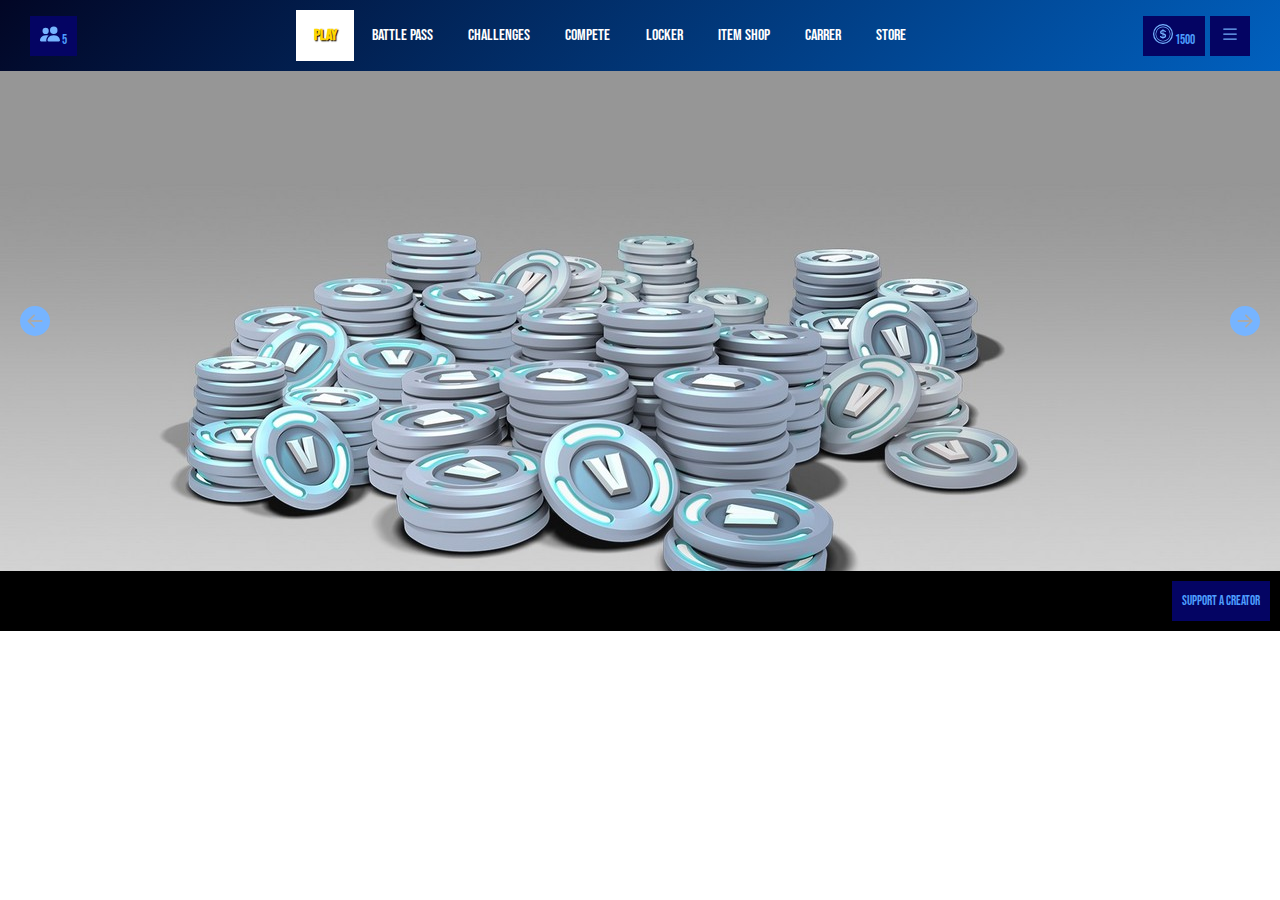
<file: index.html>
<!DOCTYPE html>
<html lang="en">
    <head>

        <!-- META TAGS -->
        <meta charset="UTF-8">
        <meta name="viewport" content="width=device-width, initial-scale=1.0">
        <!-- LINK TAGS -->

        <!-- WEB ICON -->
        <link rel="shortcut icon" href="./IMG/web design/logo/fortnite-logo.png" type="image/x-icon">
        
        <!-- BOOTSTRAP -->
        <link href="https://cdn.jsdelivr.net/npm/bootstrap@5.3.2/dist/css/bootstrap.min.css" rel="stylesheet" integrity="sha384-T3c6CoIi6uLrA9TneNEoa7RxnatzjcDSCmG1MXxSR1GAsXEV/Dwwykc2MPK8M2HN" crossorigin="anonymous">
        
        <!-- STYLE CSS -->
        <link rel="stylesheet" href="./CSS/style.css">

        <!-- TITLE -->
        <title>ITEM SHOP</title>
    </head>
    <body>
        <header>

            <div class="header__row-1">

                <!-- FRIENDS LIST -->
                <div class="">
                    <button>
                        <!-- ICON -->
                        <svg xmlns="http://www.w3.org/2000/svg" width="16" height="16" fill="currentColor" class="bi bi-people-fill" viewBox="0 0 16 16">
                            <path d="M7 14s-1 0-1-1 1-4 5-4 5 3 5 4-1 1-1 1zm4-6a3 3 0 1 0 0-6 3 3 0 0 0 0 6m-5.784 6A2.24 2.24 0 0 1 5 13c0-1.355.68-2.75 1.936-3.72A6.3 6.3 0 0 0 5 9c-4 0-5 3-5 4s1 1 1 1zM4.5 8a2.5 2.5 0 1 0 0-5 2.5 2.5 0 0 0 0 5"/>
                        </svg>

                        <!-- NUMBER OF FRIENDS -->
                        <span>5</span>
                    </button>

                </div>

                <!-- NAV BAR -->
                    <div class="nav__bar">

                        <li class="active">
                            <a href="" class="active"><strong>PLAY</strong></a>
                        </li>

                        <li>
                            <a href="">BATTLE PASS</a>
                        </li>
                        <li>
                            <a href="">CHALLENGES</a>
                        </li>
                        <li>
                            <a href="">COMPETE</a>
                        </li>
                        <li>
                            <a href="">LOCKER</a>
                        </li>
                        <li>
                            <a href="./Subpages/item shop/itemshop.html">ITEM SHOP</a>
                        </li>
                        <li>
                            <a href="">CARRER</a>
                        </li>
                        <li>
                            <a href="">STORE</a>
                        </li>
                    </div>


                <!-- V-BUCKS & MENU -->
                <div class="some">
                    <!-- V-BUCKS -->
                    <button>
                        <!-- ICON -->
                        <svg xmlns="http://www.w3.org/2000/svg" width="16" height="16" fill="currentColor" class="bi bi-coin" viewBox="0 0 16 16">
                            <path d="M5.5 9.511c.076.954.83 1.697 2.182 1.785V12h.6v-.709c1.4-.098 2.218-.846 2.218-1.932 0-.987-.626-1.496-1.745-1.76l-.473-.112V5.57c.6.068.982.396 1.074.85h1.052c-.076-.919-.864-1.638-2.126-1.716V4h-.6v.719c-1.195.117-2.01.836-2.01 1.853 0 .9.606 1.472 1.613 1.707l.397.098v2.034c-.615-.093-1.022-.43-1.114-.9zm2.177-2.166c-.59-.137-.91-.416-.91-.836 0-.47.345-.822.915-.925v1.76h-.005zm.692 1.193c.717.166 1.048.435 1.048.91 0 .542-.412.914-1.135.982V8.518z"/>
                            <path d="M8 15A7 7 0 1 1 8 1a7 7 0 0 1 0 14m0 1A8 8 0 1 0 8 0a8 8 0 0 0 0 16"/>
                            <path d="M8 13.5a5.5 5.5 0 1 1 0-11 5.5 5.5 0 0 1 0 11m0 .5A6 6 0 1 0 8 2a6 6 0 0 0 0 12"/>
                        </svg>
                        <!-- NUMBER OF VBUCKS -->
                        <span>1500</span>
                    </button>

                    <!-- LIST -->

                    <div class="list-navbar__container">
                        <button>
                            <svg xmlns="http://www.w3.org/2000/svg" width="16" height="16" fill="currentColor" class="bi bi-list" viewBox="0 0 16 16">
                                <path fill-rule="evenodd" d="M2.5 12a.5.5 0 0 1 .5-.5h10a.5.5 0 0 1 0 1H3a.5.5 0 0 1-.5-.5m0-4a.5.5 0 0 1 .5-.5h10a.5.5 0 0 1 0 1H3a.5.5 0 0 1-.5-.5m0-4a.5.5 0 0 1 .5-.5h10a.5.5 0 0 1 0 1H3a.5.5 0 0 1-.5-.5"/>
                            </svg>
                        </button> 
                        
                        <div class="mobile_nav__bar">

                            <li class="active">
                                <a href="" class="active"><strong>PLAY</strong></a>
                            </li>
    
                            <li>
                                <a href="">BATTLE PASS</a>
                            </li>
                            <li>
                                <a href="">CHALLENGES</a>
                            </li>
                            <li>
                                <a href="">COMPETE</a>
                            </li>
                            <li>
                                <a href="">LOCKER</a>
                            </li>
                            <li>
                                <a href="./Subpages/item shop/itemshop.html">ITEM SHOP</a>
                            </li>
                            <li>
                                <a href="">CARRER</a>
                            </li>
                            <li>
                                <a href="">STORE</a>
                            </li>
                        </div>
                    </div>


                </div>

            </div>


        </header>

        <main class="home__main">

            <section class="slider__section">

                <div class="toggle__row">
                    <!-- LEFT ROW -->
                    <svg xmlns="http://www.w3.org/2000/svg" width="16" height="16" fill="currentColor" class="bi bi-arrow-left-circle-fill" viewBox="0 0 16 16">
                        <path d="M8 0a8 8 0 1 0 0 16A8 8 0 0 0 8 0m3.5 7.5a.5.5 0 0 1 0 1H5.707l2.147 2.146a.5.5 0 0 1-.708.708l-3-3a.5.5 0 0 1 0-.708l3-3a.5.5 0 1 1 .708.708L5.707 7.5z"/>
                    </svg>

                    <!-- RIGHT ROW -->
                    <svg xmlns="http://www.w3.org/2000/svg" width="16" height="16" fill="currentColor" class="bi bi-arrow-right-circle-fill" viewBox="0 0 16 16">
                        <path d="M8 0a8 8 0 1 1 0 16A8 8 0 0 1 8 0M4.5 7.5a.5.5 0 0 0 0 1h5.793l-2.147 2.146a.5.5 0 0 0 .708.708l3-3a.5.5 0 0 0 0-.708l-3-3a.5.5 0 1 0-.708.708L10.293 7.5z"/>
                    </svg>
                </div>
            </section>

        </main>

        <footer>
            <div class="creator-code">
                <button>SUPPORT A CREATOR</button>
            </div>
        </footer>
        
        <script src="./JS/script.js"></script>
    </body>
</html>
</file>
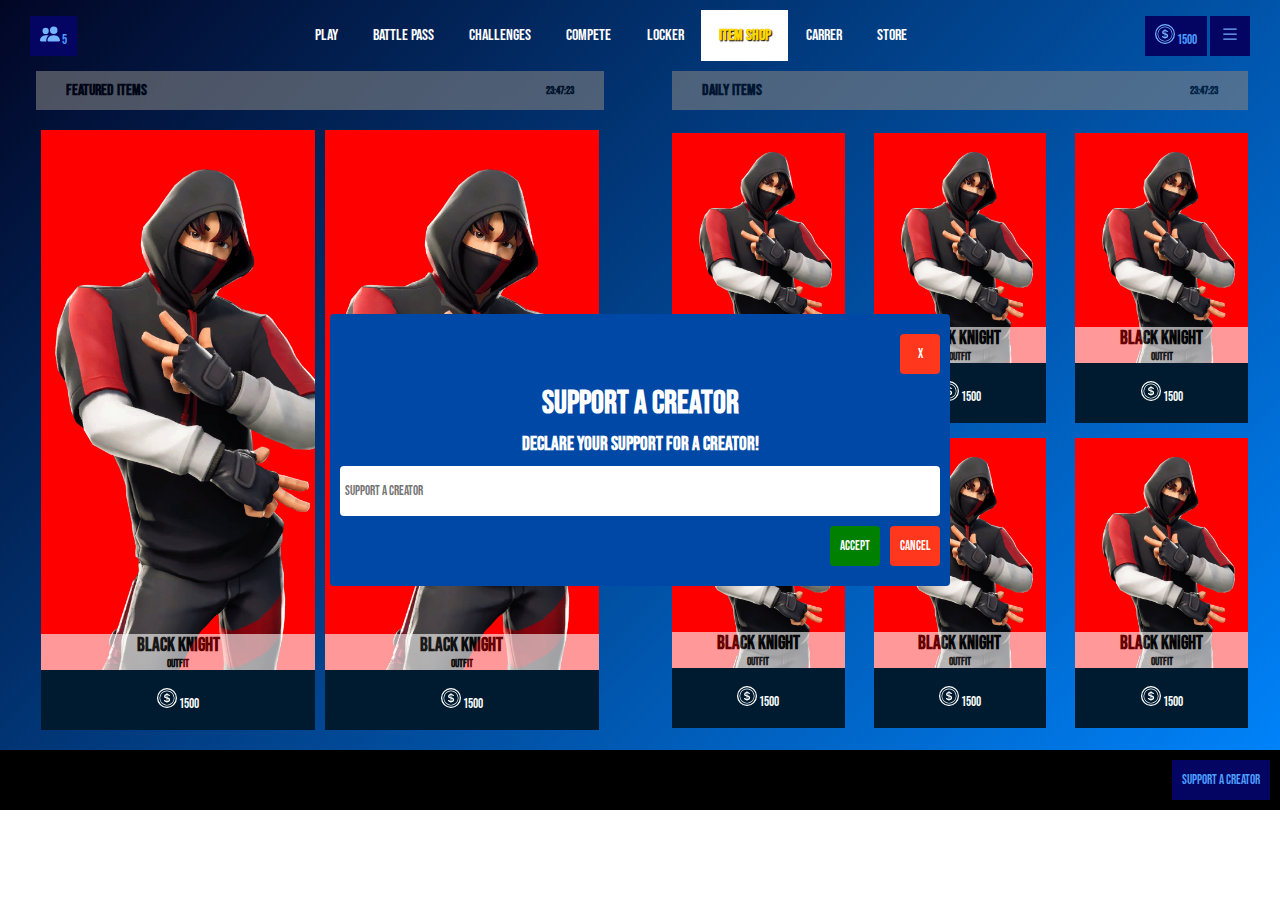
<file: Subpages/item shop/itemshop.html>
<!DOCTYPE html>
<html lang="en">
    <head>

        <!-- META TAGS -->
        <meta charset="UTF-8">
        <meta name="viewport" content="width=device-width, initial-scale=1.0">
        <!-- LINK TAGS -->

        <!-- WEB ICON -->
        <link rel="shortcut icon" href="../../IMG/web design/logo/fortnite-logo.png" type="image/x-icon">
        
        <!-- BOOTSTRAP -->
        <link href="https://cdn.jsdelivr.net/npm/bootstrap@5.3.2/dist/css/bootstrap.min.css" rel="stylesheet" integrity="sha384-T3c6CoIi6uLrA9TneNEoa7RxnatzjcDSCmG1MXxSR1GAsXEV/Dwwykc2MPK8M2HN" crossorigin="anonymous">
        
        <!-- STYLE CSS -->
        <link rel="stylesheet" href="../../CSS/style.css">

        <!-- TITLE -->
        <title>ITEM SHOP</title>
    </head>
    <body>
        <header>

            <div class="header__row-1">

                <!-- FRIENDS LIST -->
                <div class="">
                    <button>
                        <!-- ICON -->
                        <svg xmlns="http://www.w3.org/2000/svg" width="16" height="16" fill="currentColor" class="bi bi-people-fill" viewBox="0 0 16 16">
                            <path d="M7 14s-1 0-1-1 1-4 5-4 5 3 5 4-1 1-1 1zm4-6a3 3 0 1 0 0-6 3 3 0 0 0 0 6m-5.784 6A2.24 2.24 0 0 1 5 13c0-1.355.68-2.75 1.936-3.72A6.3 6.3 0 0 0 5 9c-4 0-5 3-5 4s1 1 1 1zM4.5 8a2.5 2.5 0 1 0 0-5 2.5 2.5 0 0 0 0 5"/>
                        </svg>

                        <!-- NUMBER OF FRIENDS -->
                        <span>5</span>
                    </button>

                </div>

                <!-- NAV BAR -->

                    <div class="nav__bar">

                        <li>
                            <a href="../../index.html">PLAY</a>
                        </li>

                        <li>
                            <a href="">BATTLE PASS</a>
                        </li>
                        <li>
                            <a href="">CHALLENGES</a>
                        </li>
                        <li>
                            <a href="">COMPETE</a>
                        </li>
                        <li>
                            <a href="">LOCKER</a>
                        </li>
                        <li class="active">
                            <a href="" class="active"><strong>ITEM SHOP</strong></a>
                        </li>
                        <li>
                            <a href="">CARRER</a>
                        </li>
                        <li>
                            <a href="../store/vbucks.html">STORE</a>
                        </li>
                    </div>


                <!-- V-BUCKS & MENU -->
                <div>
                    <!-- V-BUCKS -->
                    <button>
                        <!-- ICON -->
                        <svg xmlns="http://www.w3.org/2000/svg" width="16" height="16" fill="currentColor" class="bi bi-coin" viewBox="0 0 16 16">
                            <path d="M5.5 9.511c.076.954.83 1.697 2.182 1.785V12h.6v-.709c1.4-.098 2.218-.846 2.218-1.932 0-.987-.626-1.496-1.745-1.76l-.473-.112V5.57c.6.068.982.396 1.074.85h1.052c-.076-.919-.864-1.638-2.126-1.716V4h-.6v.719c-1.195.117-2.01.836-2.01 1.853 0 .9.606 1.472 1.613 1.707l.397.098v2.034c-.615-.093-1.022-.43-1.114-.9zm2.177-2.166c-.59-.137-.91-.416-.91-.836 0-.47.345-.822.915-.925v1.76h-.005zm.692 1.193c.717.166 1.048.435 1.048.91 0 .542-.412.914-1.135.982V8.518z"/>
                            <path d="M8 15A7 7 0 1 1 8 1a7 7 0 0 1 0 14m0 1A8 8 0 1 0 8 0a8 8 0 0 0 0 16"/>
                            <path d="M8 13.5a5.5 5.5 0 1 1 0-11 5.5 5.5 0 0 1 0 11m0 .5A6 6 0 1 0 8 2a6 6 0 0 0 0 12"/>
                        </svg>
                        <!-- NUMBER OF VBUCKS -->
                        <span>1500</span>
                    </button>

                    <!-- LIST -->
                    <button>
                        <svg xmlns="http://www.w3.org/2000/svg" width="16" height="16" fill="currentColor" class="bi bi-list" viewBox="0 0 16 16">
                            <path fill-rule="evenodd" d="M2.5 12a.5.5 0 0 1 .5-.5h10a.5.5 0 0 1 0 1H3a.5.5 0 0 1-.5-.5m0-4a.5.5 0 0 1 .5-.5h10a.5.5 0 0 1 0 1H3a.5.5 0 0 1-.5-.5m0-4a.5.5 0 0 1 .5-.5h10a.5.5 0 0 1 0 1H3a.5.5 0 0 1-.5-.5"/>
                        </svg>
                    </button>

                </div>

            </div>


        </header>

        <main>

            <div class="itemshop">

                <!-- ITEM SHOP LEFT SIDE -->
                <div class="itemshop-side ItemShop__leftSide">

                    <!-- FEATURED ITEMS -->
                    <div class="itemshop_items ItemShop__Featured-Items">
                        <h4>FEATURED ITEMS</h4>
                        <h6 class="ItemShop__Timer">23:47:23</h6>
                    </div>

                    <!-- 2 MAIN ITEMS -->
                    <div class="items primary__items">

                        <!-- ITEM 1 -->
                        <div class="item">

                            <div class="item_description">
                                <!-- ITEM NAME -->
                                <h3 class="item_name">BLACK KNIGHT</h3>

                                <!-- ITEM TYPE -->
                                <h6 class="item_type">Outfit</h6>
                            </div>

                            <div class="item_price">
                                <!-- ITEM PRICE -->
                                <button>
                                    <!-- CURRENCY ICON -->
                                    <svg xmlns="http://www.w3.org/2000/svg" width="16" height="16" fill="currentColor" class="bi bi-coin" viewBox="0 0 16 16">
                                        <path d="M5.5 9.511c.076.954.83 1.697 2.182 1.785V12h.6v-.709c1.4-.098 2.218-.846 2.218-1.932 0-.987-.626-1.496-1.745-1.76l-.473-.112V5.57c.6.068.982.396 1.074.85h1.052c-.076-.919-.864-1.638-2.126-1.716V4h-.6v.719c-1.195.117-2.01.836-2.01 1.853 0 .9.606 1.472 1.613 1.707l.397.098v2.034c-.615-.093-1.022-.43-1.114-.9zm2.177-2.166c-.59-.137-.91-.416-.91-.836 0-.47.345-.822.915-.925v1.76h-.005zm.692 1.193c.717.166 1.048.435 1.048.91 0 .542-.412.914-1.135.982V8.518z"/>
                                        <path d="M8 15A7 7 0 1 1 8 1a7 7 0 0 1 0 14m0 1A8 8 0 1 0 8 0a8 8 0 0 0 0 16"/>
                                        <path d="M8 13.5a5.5 5.5 0 1 1 0-11 5.5 5.5 0 0 1 0 11m0 .5A6 6 0 1 0 8 2a6 6 0 0 0 0 12"/>
                                    </svg>
                                    <!-- ITEM PRICE -->
                                    <span class="item_price_value">1500</span>
                                </button>
                            </div>
                        </div>

                        <!-- ITEM 2 -->
                        <div class="item">

                            <div class="item_description">
                                <!-- ITEM NAME -->
                                <h3 class="item_name">BLACK KNIGHT</h3>

                                <!-- ITEM TYPE -->
                                <h6 class="item_type">Outfit</h6>
                            </div>

                            <div class="item_price">
                                <!-- ITEM PRICE -->
                                <button>
                                    <!-- CURRENCY ICON -->
                                    <svg xmlns="http://www.w3.org/2000/svg" width="16" height="16" fill="currentColor" class="bi bi-coin" viewBox="0 0 16 16">
                                        <path d="M5.5 9.511c.076.954.83 1.697 2.182 1.785V12h.6v-.709c1.4-.098 2.218-.846 2.218-1.932 0-.987-.626-1.496-1.745-1.76l-.473-.112V5.57c.6.068.982.396 1.074.85h1.052c-.076-.919-.864-1.638-2.126-1.716V4h-.6v.719c-1.195.117-2.01.836-2.01 1.853 0 .9.606 1.472 1.613 1.707l.397.098v2.034c-.615-.093-1.022-.43-1.114-.9zm2.177-2.166c-.59-.137-.91-.416-.91-.836 0-.47.345-.822.915-.925v1.76h-.005zm.692 1.193c.717.166 1.048.435 1.048.91 0 .542-.412.914-1.135.982V8.518z"/>
                                        <path d="M8 15A7 7 0 1 1 8 1a7 7 0 0 1 0 14m0 1A8 8 0 1 0 8 0a8 8 0 0 0 0 16"/>
                                        <path d="M8 13.5a5.5 5.5 0 1 1 0-11 5.5 5.5 0 0 1 0 11m0 .5A6 6 0 1 0 8 2a6 6 0 0 0 0 12"/>
                                    </svg>
                                    <!-- ITEM PRICE -->
                                    <span class="item_price_value">1500</span>
                                </button>
                            </div>
                        </div>
                        
                    </div>

                </div>

                <!-- ITEM SHOP RIGHT SIDE -->
                <div class="itemshop-side ItemShop__rightSide">

                    <!-- DAILY ITEMS -->
                    <div class="itemshop_items ItemShop__Daily-Items">
                        <h4>DAILY ITEMS</h4>
                        <h6 class="ItemShop__Timer">23:47:23</h6>
                    </div>

                    <!-- 6 SECONDARY ITEMS -->
                    <div class="items secondary__items">

                        <!-- ITEM 1 -->
                        <div class="item">

                            <div class="item_description">
                                <!-- ITEM NAME -->
                                <h3 class="item_name">BLACK KNIGHT</h3>

                                <!-- ITEM TYPE -->
                                <h6 class="item_type">Outfit</h6>
                            </div>

                            <div class="item_price">
                                <!-- ITEM PRICE -->
                                <button>
                                    <!-- CURRENCY ICON -->
                                    <svg xmlns="http://www.w3.org/2000/svg" width="16" height="16" fill="currentColor" class="bi bi-coin" viewBox="0 0 16 16">
                                        <path d="M5.5 9.511c.076.954.83 1.697 2.182 1.785V12h.6v-.709c1.4-.098 2.218-.846 2.218-1.932 0-.987-.626-1.496-1.745-1.76l-.473-.112V5.57c.6.068.982.396 1.074.85h1.052c-.076-.919-.864-1.638-2.126-1.716V4h-.6v.719c-1.195.117-2.01.836-2.01 1.853 0 .9.606 1.472 1.613 1.707l.397.098v2.034c-.615-.093-1.022-.43-1.114-.9zm2.177-2.166c-.59-.137-.91-.416-.91-.836 0-.47.345-.822.915-.925v1.76h-.005zm.692 1.193c.717.166 1.048.435 1.048.91 0 .542-.412.914-1.135.982V8.518z"/>
                                        <path d="M8 15A7 7 0 1 1 8 1a7 7 0 0 1 0 14m0 1A8 8 0 1 0 8 0a8 8 0 0 0 0 16"/>
                                        <path d="M8 13.5a5.5 5.5 0 1 1 0-11 5.5 5.5 0 0 1 0 11m0 .5A6 6 0 1 0 8 2a6 6 0 0 0 0 12"/>
                                    </svg>
                                    <!-- ITEM PRICE -->
                                    <span class="item_price_value">1500</span>
                                </button>
                            </div>
                        </div>

                        <!-- ITEM 2 -->
                        <div class="item">

                            <div class="item_description">
                                <!-- ITEM NAME -->
                                <h3 class="item_name">BLACK KNIGHT</h3>

                                <!-- ITEM TYPE -->
                                <h6 class="item_type">Outfit</h6>
                            </div>

                            <div class="item_price">
                                <!-- ITEM PRICE -->
                                <button>
                                    <!-- CURRENCY ICON -->
                                    <svg xmlns="http://www.w3.org/2000/svg" width="16" height="16" fill="currentColor" class="bi bi-coin" viewBox="0 0 16 16">
                                        <path d="M5.5 9.511c.076.954.83 1.697 2.182 1.785V12h.6v-.709c1.4-.098 2.218-.846 2.218-1.932 0-.987-.626-1.496-1.745-1.76l-.473-.112V5.57c.6.068.982.396 1.074.85h1.052c-.076-.919-.864-1.638-2.126-1.716V4h-.6v.719c-1.195.117-2.01.836-2.01 1.853 0 .9.606 1.472 1.613 1.707l.397.098v2.034c-.615-.093-1.022-.43-1.114-.9zm2.177-2.166c-.59-.137-.91-.416-.91-.836 0-.47.345-.822.915-.925v1.76h-.005zm.692 1.193c.717.166 1.048.435 1.048.91 0 .542-.412.914-1.135.982V8.518z"/>
                                        <path d="M8 15A7 7 0 1 1 8 1a7 7 0 0 1 0 14m0 1A8 8 0 1 0 8 0a8 8 0 0 0 0 16"/>
                                        <path d="M8 13.5a5.5 5.5 0 1 1 0-11 5.5 5.5 0 0 1 0 11m0 .5A6 6 0 1 0 8 2a6 6 0 0 0 0 12"/>
                                    </svg>
                                    <!-- ITEM PRICE -->
                                    <span class="item_price_value">1500</span>
                                </button>
                            </div>
                        </div>

                        <!-- ITEM 3 -->
                        <div class="item">

                            <div class="item_description">
                                <!-- ITEM NAME -->
                                <h3 class="item_name">BLACK KNIGHT</h3>

                                <!-- ITEM TYPE -->
                                <h6 class="item_type">Outfit</h6>
                            </div>

                            <div class="item_price">
                                <!-- ITEM PRICE -->
                                <button>
                                    <!-- CURRENCY ICON -->
                                    <svg xmlns="http://www.w3.org/2000/svg" width="16" height="16" fill="currentColor" class="bi bi-coin" viewBox="0 0 16 16">
                                        <path d="M5.5 9.511c.076.954.83 1.697 2.182 1.785V12h.6v-.709c1.4-.098 2.218-.846 2.218-1.932 0-.987-.626-1.496-1.745-1.76l-.473-.112V5.57c.6.068.982.396 1.074.85h1.052c-.076-.919-.864-1.638-2.126-1.716V4h-.6v.719c-1.195.117-2.01.836-2.01 1.853 0 .9.606 1.472 1.613 1.707l.397.098v2.034c-.615-.093-1.022-.43-1.114-.9zm2.177-2.166c-.59-.137-.91-.416-.91-.836 0-.47.345-.822.915-.925v1.76h-.005zm.692 1.193c.717.166 1.048.435 1.048.91 0 .542-.412.914-1.135.982V8.518z"/>
                                        <path d="M8 15A7 7 0 1 1 8 1a7 7 0 0 1 0 14m0 1A8 8 0 1 0 8 0a8 8 0 0 0 0 16"/>
                                        <path d="M8 13.5a5.5 5.5 0 1 1 0-11 5.5 5.5 0 0 1 0 11m0 .5A6 6 0 1 0 8 2a6 6 0 0 0 0 12"/>
                                    </svg>
                                    <!-- ITEM PRICE -->
                                    <span class="item_price_value">1500</span>
                                </button>
                            </div>
                        </div>

                        <!-- ITEM 4 -->
                        <div class="item">

                            <div class="item_description">
                                <!-- ITEM NAME -->
                                <h3 class="item_name">BLACK KNIGHT</h3>

                                <!-- ITEM TYPE -->
                                <h6 class="item_type">Outfit</h6>
                            </div>

                            <div class="item_price">
                                <!-- ITEM PRICE -->
                                <button>
                                    <!-- CURRENCY ICON -->
                                    <svg xmlns="http://www.w3.org/2000/svg" width="16" height="16" fill="currentColor" class="bi bi-coin" viewBox="0 0 16 16">
                                        <path d="M5.5 9.511c.076.954.83 1.697 2.182 1.785V12h.6v-.709c1.4-.098 2.218-.846 2.218-1.932 0-.987-.626-1.496-1.745-1.76l-.473-.112V5.57c.6.068.982.396 1.074.85h1.052c-.076-.919-.864-1.638-2.126-1.716V4h-.6v.719c-1.195.117-2.01.836-2.01 1.853 0 .9.606 1.472 1.613 1.707l.397.098v2.034c-.615-.093-1.022-.43-1.114-.9zm2.177-2.166c-.59-.137-.91-.416-.91-.836 0-.47.345-.822.915-.925v1.76h-.005zm.692 1.193c.717.166 1.048.435 1.048.91 0 .542-.412.914-1.135.982V8.518z"/>
                                        <path d="M8 15A7 7 0 1 1 8 1a7 7 0 0 1 0 14m0 1A8 8 0 1 0 8 0a8 8 0 0 0 0 16"/>
                                        <path d="M8 13.5a5.5 5.5 0 1 1 0-11 5.5 5.5 0 0 1 0 11m0 .5A6 6 0 1 0 8 2a6 6 0 0 0 0 12"/>
                                    </svg>
                                    <!-- ITEM PRICE -->
                                    <span class="item_price_value">1500</span>
                                </button>
                            </div>
                        </div>

                        <!-- ITEM 5 -->
                        <div class="item">

                            <div class="item_description">
                                <!-- ITEM NAME -->
                                <h3 class="item_name">BLACK KNIGHT</h3>

                                <!-- ITEM TYPE -->
                                <h6 class="item_type">Outfit</h6>
                            </div>

                            <div class="item_price">
                                <!-- ITEM PRICE -->
                                <button>
                                    <!-- CURRENCY ICON -->
                                    <svg xmlns="http://www.w3.org/2000/svg" width="16" height="16" fill="currentColor" class="bi bi-coin" viewBox="0 0 16 16">
                                        <path d="M5.5 9.511c.076.954.83 1.697 2.182 1.785V12h.6v-.709c1.4-.098 2.218-.846 2.218-1.932 0-.987-.626-1.496-1.745-1.76l-.473-.112V5.57c.6.068.982.396 1.074.85h1.052c-.076-.919-.864-1.638-2.126-1.716V4h-.6v.719c-1.195.117-2.01.836-2.01 1.853 0 .9.606 1.472 1.613 1.707l.397.098v2.034c-.615-.093-1.022-.43-1.114-.9zm2.177-2.166c-.59-.137-.91-.416-.91-.836 0-.47.345-.822.915-.925v1.76h-.005zm.692 1.193c.717.166 1.048.435 1.048.91 0 .542-.412.914-1.135.982V8.518z"/>
                                        <path d="M8 15A7 7 0 1 1 8 1a7 7 0 0 1 0 14m0 1A8 8 0 1 0 8 0a8 8 0 0 0 0 16"/>
                                        <path d="M8 13.5a5.5 5.5 0 1 1 0-11 5.5 5.5 0 0 1 0 11m0 .5A6 6 0 1 0 8 2a6 6 0 0 0 0 12"/>
                                    </svg>
                                    <!-- ITEM PRICE -->
                                    <span class="item_price_value">1500</span>
                                </button>
                            </div>
                        </div>

                        <!-- ITEM 6 -->
                        <div class="item">

                            <div class="item_description">
                                <!-- ITEM NAME -->
                                <h3 class="item_name">BLACK KNIGHT</h3>

                                <!-- ITEM TYPE -->
                                <h6 class="item_type">Outfit</h6>
                            </div>

                            <div class="item_price">
                                <!-- ITEM PRICE -->
                                <button>
                                    <!-- CURRENCY ICON -->
                                    <svg xmlns="http://www.w3.org/2000/svg" width="16" height="16" fill="currentColor" class="bi bi-coin" viewBox="0 0 16 16">
                                        <path d="M5.5 9.511c.076.954.83 1.697 2.182 1.785V12h.6v-.709c1.4-.098 2.218-.846 2.218-1.932 0-.987-.626-1.496-1.745-1.76l-.473-.112V5.57c.6.068.982.396 1.074.85h1.052c-.076-.919-.864-1.638-2.126-1.716V4h-.6v.719c-1.195.117-2.01.836-2.01 1.853 0 .9.606 1.472 1.613 1.707l.397.098v2.034c-.615-.093-1.022-.43-1.114-.9zm2.177-2.166c-.59-.137-.91-.416-.91-.836 0-.47.345-.822.915-.925v1.76h-.005zm.692 1.193c.717.166 1.048.435 1.048.91 0 .542-.412.914-1.135.982V8.518z"/>
                                        <path d="M8 15A7 7 0 1 1 8 1a7 7 0 0 1 0 14m0 1A8 8 0 1 0 8 0a8 8 0 0 0 0 16"/>
                                        <path d="M8 13.5a5.5 5.5 0 1 1 0-11 5.5 5.5 0 0 1 0 11m0 .5A6 6 0 1 0 8 2a6 6 0 0 0 0 12"/>
                                    </svg>
                                    <!-- ITEM PRICE -->
                                    <span class="item_price_value">1500</span>
                                </button>
                            </div>
                        </div>
                    </div>
                </div>
            </div>
        </main>

        <footer>

            <div class="creator-code">
                <button onclick="OpenLightbox()">SUPPORT A CREATOR</button>
            </div>

            <div class="lightbox support-me" id="lightbox">
                <div class="desc">

                    <div class="closeBtn__div">
                        <button class="close-btn" onclick="closeLightbox()">X</button>
                    </div>
                    
                    <h1>SUPPORT A CREATOR</h1>
                    <h3>Declare your support for a Creator!</h3>
                    <input type="search" name="" id="" placeholder="Support a Creator">
                    
                    <div class="btns">
                        <button class="accept-btn">ACCEPT</button>
                        <button class="cancel-btn">CANCEL</button>                    
                    </div>
                </div>
            </div>
        </footer>
        
        <script src="../../JS/script.js"></script>
    </body>
</html>
</file>
<file: CSS/style.css>
/* -----------------------------------------IMPORT----------------------------------------- */
/* Bebas Neu */
@import url('https://fonts.googleapis.com/css2?family=Bebas+Neue&display=swap');


/* -----------------------------------------VARRIABLES----------------------------------------- */

:root{
    /* -----------------------------------------VARRIABLES----------------------------------------- */
}
/* ----------------------------------------- INITIALISATIONS ----------------------------------------- */


/* icons */
svg{
    height: 20px;
    width: 20px;
    color: rgb(118, 180, 255);
    cursor: pointer;
}

.bi:hover{
    color: gold;
}


/* button */

button{
    background-color: rgb(4, 4, 99);
    color: rgb(78, 158, 255);
    height: 40px;
    width: fit-content;
    padding: 0 10px;
    border: none;
}

button:hover{
    background-color: rgb(1, 1, 255);
}


*{
    padding: 0;
    margin: 0;
    font-family: "Bebas Neue", sans-serif;
}

header{
    width: 100%;
    height: fit-content;
    background-color: transparent;
    color: white;

    padding: 10px 0;
}

body{
    height: fit-content;
    width: 100%;
    background: rgb(0,134,255);
    background: linear-gradient(315deg, rgba(0,134,255,1) 0%, rgba(2,6,37,1) 100%);
    background-repeat: no-repeat;
}

main{
    height: fit-content;
    width: 100%;
}

footer{
    height: fit-content;
    width: 100%;
}



.header__row-1{
    display: flex;
    align-items: center;
    justify-content: space-between;
    flex-wrap: wrap;
    padding: 0 30px;
}

/* NAV BAR */


.nav__bar{
    display: flex;
    align-items: center;
    justify-content: center;
    flex-wrap: wrap;
}

li{
    list-style: none;
    padding: 1rem 1.1rem;
    cursor: pointer;
}

li:hover{
    background-color: white;
}
li:hover a{
    color: gold;
    text-shadow: 1px 1px 1px black;
}

a{
    color: white;
    text-decoration: none;
}

a:hover{
    color: gold;
    text-shadow: 1px 1px 1px black;
}

.list-navbar__container{
    position: relative;
}
.mobile_nav__bar{
    display: none;
    position: absolute;
    top: 100%;
    right: 0;
    background-color: black;
    height: fit-content;
    width: 500px;
    padding: 20px;
}
.mobile_nav__bar li{
    display: flex;
    align-items: center;
    justify-content: center;
    border-radius: 9px;
    background-color: rgb(30, 30, 30);
    margin: 10px 0;
}
.mobile_nav__bar li:hover{
    background-color: rgb(74, 74, 74);
}
.mobile_nav__bar li.active{
    background-color: rgb(74, 74, 74);
}
.list-navbar__container:hover .mobile_nav__bar{
    display: block;
}

.some{
    display: flex;
    gap: 5px;
}
/* ACTIVE CASE */

li.active{
    background-color: white;
}

a.active{
    color: gold;
    text-shadow: 1px 1px 1px black;
}

/* --------------------------- HOMEPAGE --------------------------- */
.slider__section{
    height: 500px;
    width: 100%;
    background-color: black;
    background-image: url(../IMG/vbucks/vbucks\ -13k.jpg);

    display: flex;
    align-items: center;
}

.toggle__row{
    width: 100%;
    display: flex;
    align-items: center;
    justify-content: space-between;
    padding: 20px;
}

.toggle__row svg{
    width: 30px;
    height: 30px;
}
/* --------------------------- ITEMSHOP --------------------------- */
.itemshop{
    display: flex;
    align-items: center;
    justify-content: center;
    flex-wrap: wrap;
    width: 100%;
}

/* ITEM SHOP INISTIALISATION */

.itemshop_items{
    background-color: grey;
    color: black;

    display: flex;
    align-items: center;
    justify-content: space-between;
    padding: 10px 30px;
    opacity: 0.6;

}

.items{
    display: flex;
    align-items: center;
    justify-content: center;
    flex-direction: row;
    flex-wrap: wrap;
    gap: 10px;
    padding: 20px 30px;
}

/* ITEM WITH IMAGE */
.item{
    height: 500px;
    width: 250px;
    background-color: red;
    background-image: url(../IMG/itemshop/skins/ikonik.png);
    background-position-x: center;
    background-position-y: top;
    background-repeat: no-repeat;
    background-size: cover;
    display: flex;
    align-items: center;
    justify-content: end;
    flex-direction: column;
    cursor: pointer;
    transition: all 0.3s linear;
}


.item:hover{
    transform: scale(0.98);
}


/* ITEM DESCRIPTION */
.item .item_description{
    background-color: white;
    width: 100%;
    height: fit-content;
    opacity: 0.6;

    display: flex;
    align-items: center;
    justify-content: center;
    flex-direction: column;
}

/* ITEM PRICE */
.item .item_price{
    background-color: black;
    width: 100%;
    height: fit-content;
}


.item .item_price button{
    background-color: rgb(0, 27, 47);
    color: white;
    width: 100%;
    height: 60px;
    border: none;
}

.item .item_price button:hover{
    background-color: rgb(0, 53, 94);
}

.item .item_price .bi{
    color: white;
}


/* ITEM SHOP LEFT SIDE */

.ItemShop__leftSide{
    width: clamp(400px,40%,300px);
    display: flex;
    align-items: center;
    justify-content: center;
    flex-direction: column;
    flex-grow: 1;
}

.ItemShop__Featured-Items{
    width: calc(95% - 100px);
}
.primary__items{
    height: 600px;
    width: 95%;
    display: flex;
    align-items: center;
    justify-content: center;
    flex-direction: row;
}
.primary__items .item{
    height: 100%;
    width: 45%;
}

/* ITEM SHOP RIGHT SIDE */

.ItemShop__rightSide{
    width: clamp(400px,60%,300px);
    display: flex;
    align-items: center;
    justify-content: center;
    flex-direction: column;
    flex-grow: 1;
}

.ItemShop__Daily-Items{
    width: calc(90% - 60px);
}
.secondary__items{
    height: 600px;
    width: 90%;
    display: flex;
    align-items: center;
    justify-content: space-between;
    flex-direction: row;
    flex-wrap: wrap;
    flex-shrink: 0;
}
.secondary__items .item{
    height: calc(50% - 10px);
    width: calc(90%/3);
}

/* STORE VBUCKS */
.store__vbucks{
    width: 100%;
    height:fit-content;
    padding:10px;
    display: flex;
    align-items: center;
    justify-content: space-evenly;
    flex-wrap: wrap;
    gap: 20px;
}

.item__vbucks{
    background-image: url(../IMG/vbucks/vbucks\ -\ 1k.jpg);
    background-position: center;
    background-repeat: no-repeat;
    background-size:cover;
    object-fit: cover;
    background-color: black;
    box-shadow: 5px 5px 20px white;
    height: 500px;
    width: 280px;
    border: 3px solid black;
    border-radius: 9px;
    display: flex;
    align-items: center;
    justify-content: end;
    flex-direction: column;
    flex-shrink: 0;
    cursor: pointer;
}

.item__vbucks:hover{
    transform: scale(0.95);
    -webkit-transform: scale(0.95);
    -moz-transform: scale(0.95);
    -ms-transform: scale(0.95);
    -o-transform: scale(0.95);
}
/* ITEM NAME - STORE  */

.item__vbucks h2{
    text-align: center;
    color: white;
}

/* ITEM PRICE - STORE */
.item__vbucks button{
    background-color: yellow;
    color: black;
    width: 100%;
    height: 60px;
    border: none;
    border-radius: 0 0 4px 4px;
}

.item__vbucks .bi{
    color: black;
    width: 30px;
    height: 30px;
}

.item__vbucks button:hover{
    background-color: rgb(0, 89, 255);
}

.item__vbucks button:hover .bi , 
.item__vbucks button:hover h4{
    color: white;
}

h4{
    display: flex;
    align-content: center;
    justify-content: center;
}


.item-2{
    background-image: url(../IMG/vbucks/vbucks\ -\ 2.8k.jpg);
}
.item-3{
    background-image: url(../IMG/vbucks/vbucks\ -\ 5k.jpg);
}

.item-4{
    background-image: url(../IMG/vbucks/vbucks\ -13k.jpg);

}

/* FOOTER */

.creator-code{
    background-color: black;
    display: flex;
    align-items: center;
    justify-content: end;
    padding: 10px;

}


.lightbox{
    display: block;
    position: fixed;
    top: 50%;
    left: 50%;
    transform: translate(-50%, -50%);
    font-family: var();
    -webkit-transform: translate(-50%, -50%);
    -moz-transform: translate(-50%, -50%);
    -ms-transform: translate(-50%, -50%);
    -o-transform: translate(-50%, -50%);
}

.lightbox .desc{
    background-color: rgb(0, 72, 166);
    color: white;
    width: 600px;
    display: flex;
    align-items: center;
    justify-content: center;
    flex-direction: column;
    gap: 10px;
    padding: 20px 10px;
    border-radius: 4px;
}

.lightbox .closeBtn__div{
    width: 100%;
    display: flex;
    align-items: center;
    justify-content: end;
}

.lightbox input{
    height: 50px;
    width: 100%;
    border-radius: 4px;
    padding-left: 5px;
    outline: none;
    border: none;
}

.lightbox .btns{
    width: 100%;
    display: flex;
    align-items: center;
    justify-content: end;
    gap: 10px;
}

.lightbox .accept-btn{
    background-color: green;
    border: none;
    color: white;
    border-radius: 4px;
}
.lightbox .cancel-btn{
    background-color: rgb(255, 56, 29);
    border: none;
    color: white;
    border-radius: 4px;
}
.lightbox .close-btn{
    width: 40px;
    height: 40px;
    background-color: rgb(255, 56, 29);
    border: none;
    color: white;
    border-radius: 4px;
}

/* ----------- MOBILE DEVICES----------- */
@media only screen and (max-width: 767px){
    .nav__bar{
        display: none;
    }
}
/* ----------- TABLET DEVICES----------- */
@media only screen and (max-width: 768px ) and (max-width:1023px) {
    .nav__bar{
        display: none;
    }
}


/* ----------- LAPTOP DEVICES----------- */
@media only screen and (max-width: 1024px ) and (max-width:1439px){
    .nav__bar{
        display: none;
    }
}
/* ----------- DESCKTOP DEVICES----------- */
@media only screen and(max-width: 1440px ){
    
}
</file>
